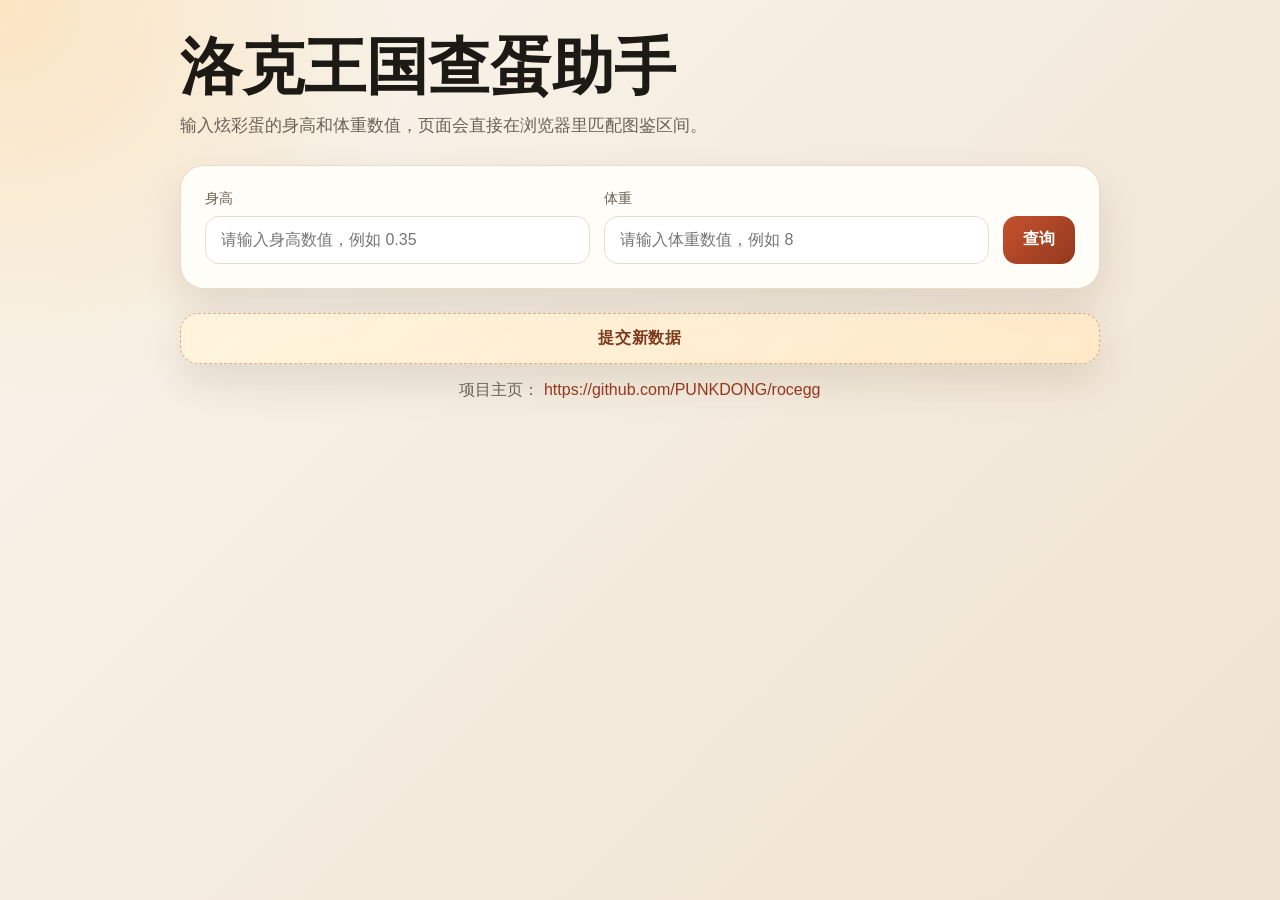
<file: index.html>
<!DOCTYPE html>
<html lang="zh-CN">
<head>
  <meta charset="UTF-8">
  <meta name="viewport" content="width=device-width, initial-scale=1.0">
  <meta name="fa4d72c79bd36e2e18c551ad2e78fe6300042804" content="fa4d72c79bd36e2e18c551ad2e78fe6300042804" />
  <title>洛克王国查蛋助手</title>
  <script src="./config.js"></script>
  <link rel="stylesheet" href="./styles.css">
</head>
<body>
  <main class="wrap">
    <section class="hero">
      <h1>洛克王国查蛋助手</h1>
      <p>输入炫彩蛋的身高和体重数值，页面会直接在浏览器里匹配图鉴区间。</p>
    </section>

    <section class="panel">
      <form id="lookup-form" class="lookup-form">
        <label>
          <span>身高</span>
          <input id="height" name="height" placeholder="请输入身高数值，例如 0.35" required>
        </label>
        <label>
          <span>体重</span>
          <input id="weight" name="weight" placeholder="请输入体重数值，例如 8" required>
        </label>
        <button type="submit">查询</button>
      </form>

      <section id="result" class="result hidden">
        <p id="result-meta" class="meta"></p>
        <p id="result-error" class="error hidden"></p>
        <ul id="result-list"></ul>
      </section>
    </section>

    <footer class="footer">
      <section class="submit-box">
        <button id="toggle-submit" class="slot-trigger" type="button">提交新数据</button>

        <form id="submit-form" class="submit-form hidden">
          <label>
            <span>身高</span>
            <input id="submit-height" name="height" placeholder="请输入身高数值" required>
          </label>
          <label>
            <span>体重</span>
            <input id="submit-weight" name="weight" placeholder="请输入体重数值" required>
          </label>
          <label class="full-width">
            <span>名称</span>
            <input id="submit-name" name="name" placeholder="请输入宠物名称" required>
          </label>
          <label class="full-width">
            <span id="captcha-label">验证码</span>
            <input id="submit-captcha" name="captcha" placeholder="请输入计算结果" required>
          </label>
          <button type="submit">上传</button>
        </form>

        <p id="submit-message" class="submit-message hidden"></p>
      </section>

      <p class="repo-link">
        项目主页：
        <a href="https://github.com/PUNKDONG/rocegg" target="_blank" rel="noreferrer">https://github.com/PUNKDONG/rocegg</a>
      </p>

    </footer>
  </main>

  <script src="./app.js"></script>
</body>
</html>
</file>
<file: styles.css>
:root {
  --bg: #f8f4ea;
  --panel: #fffdf8;
  --text: #1d1a15;
  --muted: #6b6257;
  --line: #e8dccb;
  --primary: #c5522d;
  --primary-dark: #93381e;
  --shadow: 0 18px 40px rgba(72, 40, 15, 0.12);
}

* {
  box-sizing: border-box;
}

body {
  margin: 0;
  min-height: 100vh;
  font-family: "Noto Sans SC", "PingFang SC", "Microsoft YaHei", sans-serif;
  color: var(--text);
  background:
    radial-gradient(circle at top left, rgba(255, 191, 95, 0.3), transparent 26%),
    linear-gradient(135deg, #f9f5ed 0%, #efe2d0 100%);
}

.wrap {
  width: min(920px, calc(100% - 24px));
  margin: 0 auto;
  padding: 36px 0 56px;
}

.hero h1 {
  margin: 0;
  font-size: clamp(34px, 6vw, 62px);
  line-height: 1;
}

.hero p {
  margin: 14px 0 0;
  color: var(--muted);
  font-size: 17px;
  line-height: 1.7;
  max-width: 680px;
}

.panel {
  margin-top: 24px;
  padding: 24px;
  border-radius: 24px;
  background: var(--panel);
  border: 1px solid var(--line);
  box-shadow: var(--shadow);
}

.lookup-form {
  display: grid;
  grid-template-columns: repeat(2, minmax(0, 1fr)) auto;
  gap: 14px;
  align-items: end;
}

label {
  display: block;
}

label span {
  display: block;
  margin-bottom: 8px;
  font-size: 14px;
  color: var(--muted);
}

input {
  width: 100%;
  padding: 14px 15px;
  border: 1px solid var(--line);
  border-radius: 14px;
  font-size: 16px;
  background: #fff;
}

button {
  height: 48px;
  padding: 0 20px;
  border: 0;
  border-radius: 14px;
  font-size: 16px;
  font-weight: 700;
  color: #fff;
  background: linear-gradient(135deg, var(--primary) 0%, var(--primary-dark) 100%);
  cursor: pointer;
}

.result {
  margin-top: 22px;
  padding-top: 22px;
  border-top: 1px solid var(--line);
}

.submit-box {
  margin-top: 22px;
  margin-bottom: 16px;
}

.submit-form {
  margin-top: 14px;
  display: grid;
  grid-template-columns: repeat(2, minmax(0, 1fr));
  gap: 14px;
}

.full-width {
  grid-column: 1 / -1;
}

.submit-message {
  margin: 12px 0 0;
  color: var(--muted);
}

.submit-message.success {
  color: #067647;
}

.submit-message.error {
  color: #b42318;
}

.meta {
  margin: 0 0 14px;
  color: var(--muted);
}

.hidden {
  display: none;
}

ul {
  margin: 0;
  padding: 0;
  list-style: none;
  display: grid;
  gap: 12px;
}

li {
  padding: 14px 16px;
  border-radius: 14px;
  border: 1px solid var(--line);
  background: #fff;
}

.error {
  color: #b42318;
}

.footer {
  margin-top: 24px;
}

.slot-trigger {
  display: block;
  width: 100%;
  padding: 14px 18px;
  border: 1px dashed rgba(197, 82, 45, 0.45);
  border-radius: 18px;
  background: linear-gradient(135deg, rgba(255, 244, 220, 0.95), rgba(255, 233, 199, 0.92));
  color: #7c3a1f;
  text-align: center;
  font-weight: 700;
  letter-spacing: 0.04em;
  box-shadow: var(--shadow);
}

.slot-trigger {
  height: auto;
}

.repo-link {
  margin: 14px 0 0;
  text-align: center;
  color: var(--muted);
}

.repo-link a {
  color: var(--primary-dark);
  text-decoration: none;
}

.repo-link a:hover {
  text-decoration: underline;
}

@media (max-width: 768px) {
  .lookup-form {
    grid-template-columns: 1fr;
  }

  .submit-form {
    grid-template-columns: 1fr;
  }

}
</file>
